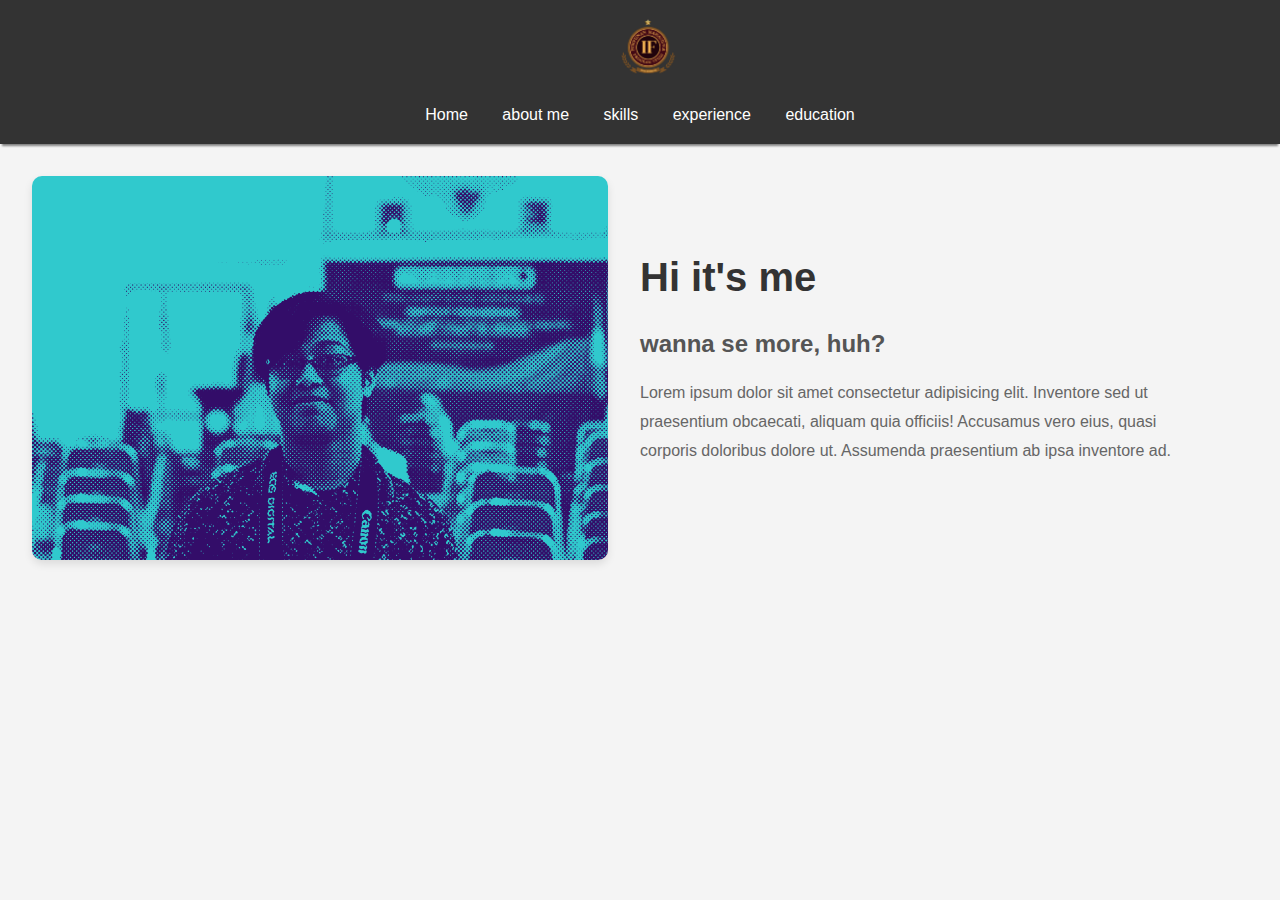
<file: UTS PEM_WEB/index.html>
<!DOCTYPE html>
<html lang="en">
<head>
    <meta charset="UTF-8">
    <meta name="viewport" content="width=device-width, initial-scale=1.0">
    <link rel="stylesheet" href="gaya.css">
    <title> My Portfolio</title>
</head>
<body>
<header>
    <div class="input-image">
     <img src="Logo HMPS repisio.png" alt="logo">   
    <a href="#" class="buat_logo"></a>
    </div>
    <nav>
        <a href="home">Home</a>
        <a href="#">about me </a>
        <a href="#">skills</a>
        <a href="#">experience</a>
        <a href="#">education</a>
    </nav>
</header>
<section class="home">
    <div class="home-img">
        <img src="blue half tone.png" alt="#" width="600" height="500">
    </div>
    <div class="home-content">
        <h1>Hi it's me</h1>
        <h3>wanna se more, huh?</h3>
        <p>Lorem ipsum dolor sit amet consectetur adipisicing elit. Inventore sed ut praesentium obcaecati, aliquam quia officiis! Accusamus vero eius, quasi corporis doloribus dolore ut. Assumenda praesentium ab ipsa inventore ad.</p>
    </div>
</section>
    
</body>
</html>
</file>
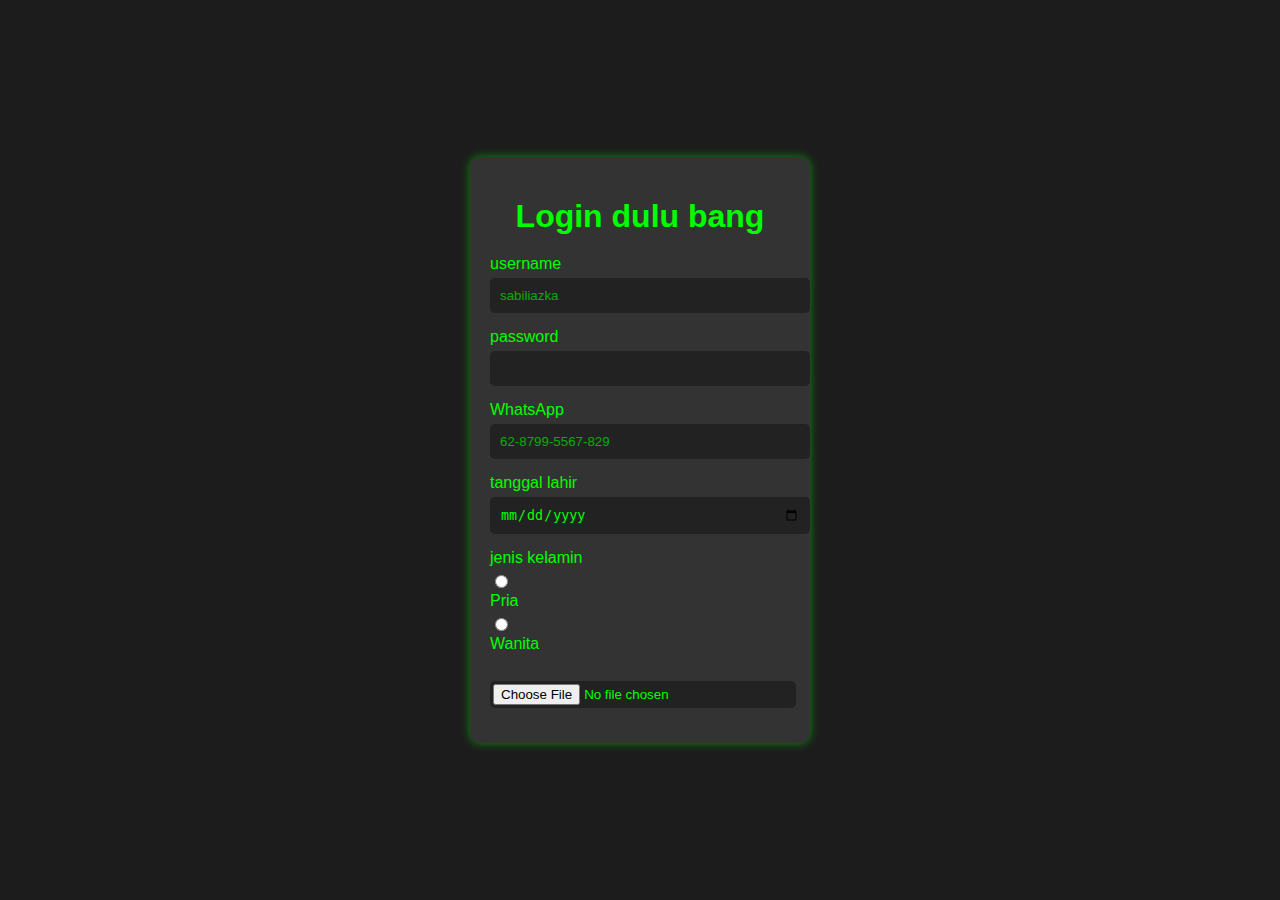
<file: UTS PEM_WEB/form.html>
<!DOCTYPE html>
<html lang="en">
<head>
    <meta charset="UTF-8">
    <meta name="viewport" content="width=device-width, initial-scale=1.0">
    <link rel="stylesheet" href="gayaa.css">
    <title>Document</title>
</head>
<body>
    <form action="#">
        <h1>Login dulu bang</h1>
        <label for="username">username</label>
        <input id="nama" type="username" placeholder="sabiliazka"><br>

        <label for="password">password</label>
        <input id="password" type="password"><br>

        <label for="nomorHP"> WhatsApp</label>
        <input type="nomorHP" pattern="0-9" placeholder="62-8799-5567-829"><br>

        <label for="tanggal lahir"> tanggal lahir</label>
        <input type="date" id="lahir" ><br>

        <label for="gender">jenis kelamin</label>
        <input type="radio" name="jkel" value="pria" id="pria" >
        <label for="pria"> Pria</label>
        <input type="radio" name="jkel" value="wanita" id="wanita">
        <label for="wanita">Wanita</label><br>

        <label for="upload cv"></label>
        <input type="file" name="file" id="">
    </form>
</body>
</html>
</file>
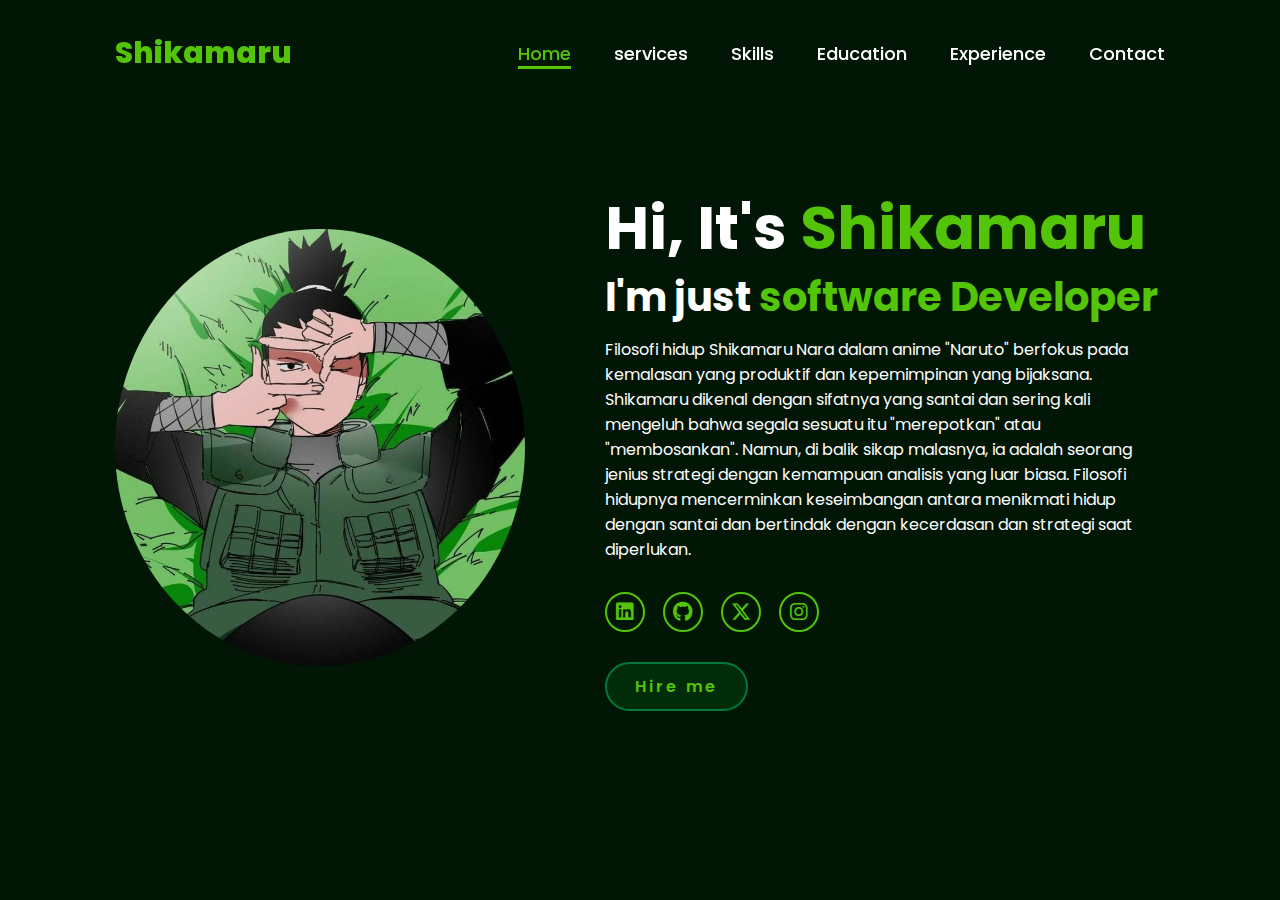
<file: UTS PEM_WEB/index2.html>
<!DOCTYPE html>
<html lang="en">
    
<head>
    <meta charset="UTF-8">
    <meta name="viewport" content="width=device-width, initial-scale=1.0">
    <link rel="stylesheet" href="https://cdnjs.cloudflare.com/ajax/libs/font-awesome/6.5.2/css/all.min.css">
    <link rel="stylesheet" href="style.css">
    <title>Portfolio Website</title>
</head>
<body>
    <header>
        <a href="#" class="logo">Shikamaru</a>

        <nav>
            <a href="#" class="active"> Home</a>
            <a href="#" >services</a>
            <a href="#" >Skills</a>
            <a href="#" >Education</a>
            <a href="#" >Experience</a>
            <a href="#" >Contact</a>
        </nav>
    </header>
    <section class="home">
        <div class="home-img">
            <img src="WhatsApp Image 2024-10-28 at 11.20.07_baf40aed.jpg" alt="">
        </div>
        <div class="home-content">
            <h1>Hi, It's <span>Shikamaru</span></h1>
            <h3 class="typing-text">I'm just <span></span></h3>
            <p>Filosofi hidup Shikamaru Nara dalam anime "Naruto" berfokus pada kemalasan yang produktif dan kepemimpinan yang bijaksana. Shikamaru dikenal dengan sifatnya yang santai dan sering kali mengeluh bahwa segala sesuatu itu "merepotkan" atau "membosankan". Namun, di balik sikap malasnya, ia adalah seorang jenius strategi dengan kemampuan analisis yang luar biasa. Filosofi hidupnya mencerminkan keseimbangan antara menikmati hidup dengan santai dan bertindak dengan kecerdasan dan strategi saat diperlukan.</p>
            <div class="social-icons">
                <a href="#"><i class="fa-brands fa-linkedin"></i></a>
                <a href="#"><i class="fa-brands fa-github"></i></a>
                <a href="#"><i class="fa-brands fa-x-twitter"></i></a>
                <a href="#"><i class="fa-brands fa-instagram"></i></a>
            </div>
            <a href="#" class="btn">Hire me</a>
        </div>
    </section>
</body>
</html>
</file>
<file: UTS PEM_WEB/gaya.css>
/* gaya.css */

* {
    margin: 0;
    padding: 0;
    box-sizing: border-box;
    font-family: 'Arial', sans-serif;
}

body {
    background-color: #f4f4f4;
    color: #333;
    line-height: 1.6;
}

header {
    background-color: #333;
    color: #fff;
    padding: 1rem 0;
    text-align: center;
    box-shadow: 0 4px 2px -2px gray;
}

header .input-image {
    display: flex;
    align-items: center;
    justify-content: center;
    margin-bottom: 1rem;
}

header .input-image img {
    height: 70px;
    margin-left: 1rem;
}

header nav a {
    color: #fff;
    text-decoration: none;
    margin: 0 15px;
    transition: color 0.3s;
}

header nav a:hover {
    color: #ff6347;
}

section.home {
    display: flex;
    align-items: center;
    justify-content: center;
    padding: 2rem;
}

.home-img {
    flex: 1;
    text-align: center;
}

.home-img img {
    max-width: 100%;
    height: auto;
    border-radius: 10px;
    box-shadow: 0 4px 8px rgba(0, 0, 0, 0.1);
}

.home-content {
    flex: 1;
    padding: 0 2rem;
}

.home-content h1 {
    font-size: 2.5rem;
    color: #333;
    margin-bottom: 1rem;
}

.home-content h3 {
    font-size: 1.5rem;
    color: #555;
    margin-bottom: 1rem;
}

.home-content p {
    font-size: 1rem;
    color: #666;
    line-height: 1.8;
    margin-bottom: 2rem;
}
</file>
<file: UTS PEM_WEB/gayaa.css>
body {
    background-color: #1c1c1c;
    color: #00ff00;
    font-family: Arial, sans-serif;
    display: flex;
    justify-content: center;
    align-items: center;
    height: 100vh;
    margin: 0;
}

form {
    background-color: #333;
    padding: 20px;
    border-radius: 10px;
    box-shadow: 0 0 10px rgba(0, 255, 0, 0.5);
    width: 300px;
}

h1 {
    color: #00ff00;
    text-align: center;
    margin-bottom: 20px;
}

label {
    display: block;
    margin-bottom: 5px;
}

input[type="username"],
input[type="password"],
input[type="nomorHP"],
input[type="date"],
input[type="file"] {
    width: 100%;
    padding: 10px;
    margin-bottom: 15px;
    border: none;
    border-radius: 5px;
    background-color: #222;
    color: #00ff00;
}

input[type="radio"] {
    margin-right: 5px;
}

input[type="file"] {
    padding: 3px;
}

::placeholder {
    color: #00ff00;
    opacity: 0.6;
}

input[type="username"]:focus,
input[type="password"]:focus,
input[type="nomorHP"]:focus,
input[type="date"]:focus,
input[type="file"]:focus {
    outline: none;
    box-shadow: 0 0 5px rgba(0, 255, 0, 0.5);
}
</file>
<file: UTS PEM_WEB/style.css>
@import url('https://fonts.googleapis.com/css2?family=Poppins:wght@100;200;300;400;500;600&display=swap');

*{
    margin: 0;
    padding: 0;
    box-sizing: border-box;
    text-decoration: none;
    border: none;
    outline: none;
    font-family: 'Poppins', sans-serif;
}

html{
    font-size: 62.5%;
}

body{
    width: 100%;
    height: 100vh;
    overflow-x: hidden;
    background-color: rgb(1, 52, 6);
    color: white;
}

header{
    margin-top: 20px;
    position: fixed;
    top: 0;
    left: 0;
    width: 100%;
    padding: 1rem 9%;
    background-color: transparent;
    filter: drop-shadow(10px);
    display: flex;
    justify-content: space-between;
    align-items: center;
    z-index: 100;
}

.logo{
    font-size: 3rem;
    color: #53c408;
    font-weight: 800;
    cursor: pointer;
    transition: 0.5s ease;
}

.logo:hover{
    transform: scale(1.1);
}

nav a{
    font-size: 1.8rem;
    color: white;
    margin-left: 4rem;
    font-weight: 500;
    transition: 0.3s ease;
    border-bottom: 3px solid transparent;
}

nav a:hover,
nav a.active{
    color: #53c408;
    border-bottom: 3px solid #53c408;
}

@media(max-width:995px){
    nav{
        position: absolute;
        display: none;
        top: 0;
        right: 0;
        width: 40%;
        border-left: 3px solid #53c408;
        border-bottom: 3px solid #53c408;
        border-bottom-left-radius: 2rem;
        padding: 1rem solid;
        background-color: #022f0b;
        border-top: 0.1rem solid rgba(2, 77, 13, 0.1);
    }

    nav.active{
        display: block;
    }

    nav a{
        display: block;
        font-size: 2rem;
        margin: 3rem 0;
    }

    nav a:hover,
    nav a.active{
        padding: 1rem;
        border-radius: 0.5rem;
        border-bottom: 0.5rem solid #b74b4b;
    }
}

section{
    min-height: 100vh;
    padding: 5rem 9% 5rem;
}

.home{
    display: flex;
    justify-content: center;
    align-items: center;
    gap: 8rem;
    background-color: rgb(1, 22, 5);
}

.home .home-content h1{
    font-size: 6rem;
    font-weight: 700;
    line-height: 1.3;
}

span{
    color: #53c408;
}

.home-content h3{
    font-size: 4rem;
    margin-bottom: 1rem;
    font-weight: 700;
    
}

.home-content p{
    font-size: 1.6rem;
}

.home-img{
    border-radius: 60%;
}

.home-img img{
    position: relative;
    width: 32vw;
    border-radius: 60%;
    box-shadow: 0 0 25px solid #53c408;
    cursor: pointer;
    transition: 0.2s linear;
}

.home-img img:hover{
    font-size: 1.8rem;
    font-weight: 500;
}

.social-icons a{
    display: inline-flex;
    justify-content: center;
    align-items: center;
    width: 4rem;
    height: 4rem;
    background-color: transparent;
    border: 0.2rem solid #53c408;
    font-size: 2rem;
    border-radius: 50%;
    margin: 3rem 1.5rem 3rem 0;
    transition: 0.3s ease;
    color: #53c408;
}

.social-icons a:hover{
    color: black;
    transform: scale(1.3) translateY(-5px);
    background-color: #53c408;
    box-shadow: 0  0 25px #53c408;
}

.btn{
    display: inline-block;
    padding: 1rem 2.8rem;
    background-color: rgb(1, 44, 10);
    border-radius: 4rem;
    font-size: 1.6rem;
    color: #53c408;
    letter-spacing: 0.3rem;
    font-weight: 600;
    border: 2px solid #03783a;
    transition: 0.3s ease;
    cursor: pointer;
}

.btn:hover{
    transform: scale3d(1.03);
    background-color: #53c408;
    color: black;
    box-shadow: 0 0 25px #53c408;
}

.typing-text{
    font-size: 34px;
    font-weight: 600;
    min-width: 280px;
}

.typing-text span{
    position: relative;
}

.typing-text span::before{
    content: "software Developer";
    color: #53c408;
    animation: words 20s infinite;
}

.typing-text span::after{
    content: "";
    background-color: rgb(1, 22, 5);
    position: absolute;
    width: calc(100% + 8px);
    height: 100%;
    border-left: 3px solid rgb(1, 22, 5);
    right: -8;
    animation: cursor 0.6s infinite;
}

@keyframes cursor{
    to{
        border-left: 3px solid #53c408;
    }
}

@keyframes words{
    0%, 20%{
        content: "from nara clans";
    }
    21%, 40%{
        content: " make shadow";
    }
    41%, 60%{
        content: "usual person";
    }
    61%, 80%{
        content: "sleeper";
    }
    81%, 100%{
        content: "Genius";
    }
}

@media (max-width: 1000px){
    .home{
        gap: 4rem;
    }
}

@media(max-width:995px){
    .home{
        flex-direction: column;
        margin: 5rem 4rem;
    }

    .home .home-content h3{
        font-size: 2.5rem;
    }

    .home-content h1{
        font-size: 5rem;
    }

    .home-img img{
        width: 70vw;
        margin-top: 4rem;
    }
}
</file>
